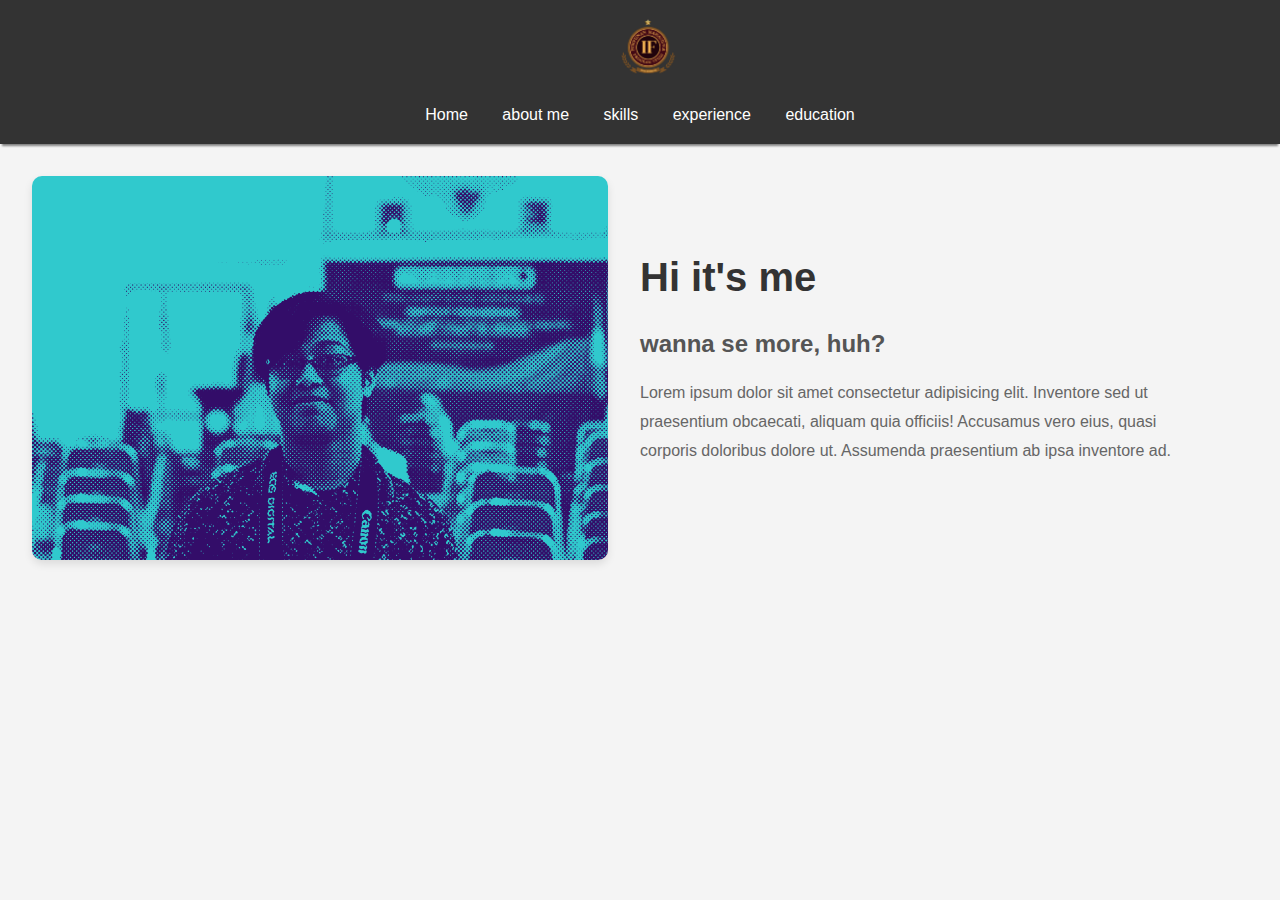
<file: UTS PEM_WEB/index.html>
<!DOCTYPE html>
<html lang="en">
<head>
    <meta charset="UTF-8">
    <meta name="viewport" content="width=device-width, initial-scale=1.0">
    <link rel="stylesheet" href="gaya.css">
    <title> My Portfolio</title>
</head>
<body>
<header>
    <div class="input-image">
     <img src="Logo HMPS repisio.png" alt="logo">   
    <a href="#" class="buat_logo"></a>
    </div>
    <nav>
        <a href="home">Home</a>
        <a href="#">about me </a>
        <a href="#">skills</a>
        <a href="#">experience</a>
        <a href="#">education</a>
    </nav>
</header>
<section class="home">
    <div class="home-img">
        <img src="blue half tone.png" alt="#" width="600" height="500">
    </div>
    <div class="home-content">
        <h1>Hi it's me</h1>
        <h3>wanna se more, huh?</h3>
        <p>Lorem ipsum dolor sit amet consectetur adipisicing elit. Inventore sed ut praesentium obcaecati, aliquam quia officiis! Accusamus vero eius, quasi corporis doloribus dolore ut. Assumenda praesentium ab ipsa inventore ad.</p>
    </div>
</section>
    
</body>
</html>
</file>
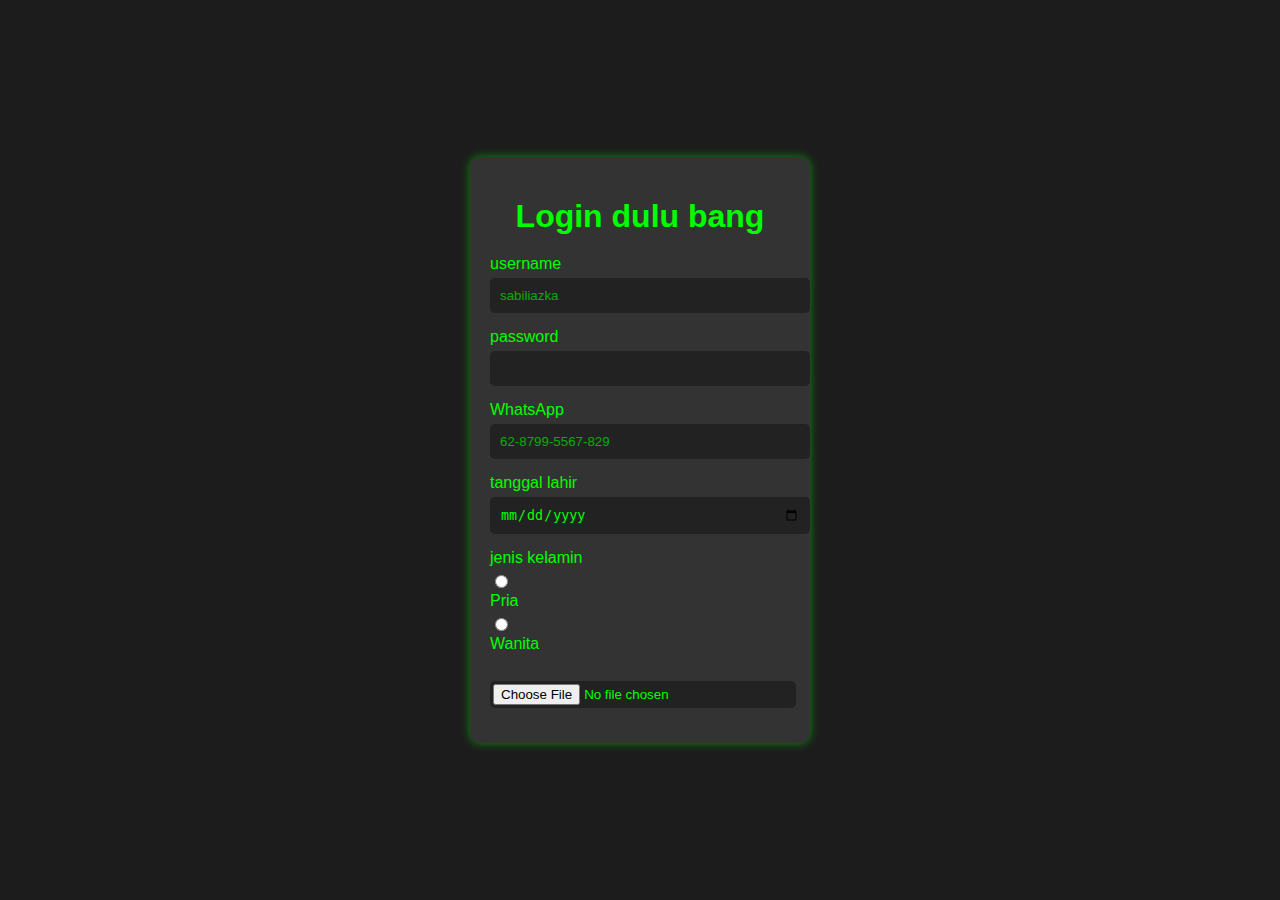
<file: UTS PEM_WEB/form.html>
<!DOCTYPE html>
<html lang="en">
<head>
    <meta charset="UTF-8">
    <meta name="viewport" content="width=device-width, initial-scale=1.0">
    <link rel="stylesheet" href="gayaa.css">
    <title>Document</title>
</head>
<body>
    <form action="#">
        <h1>Login dulu bang</h1>
        <label for="username">username</label>
        <input id="nama" type="username" placeholder="sabiliazka"><br>

        <label for="password">password</label>
        <input id="password" type="password"><br>

        <label for="nomorHP"> WhatsApp</label>
        <input type="nomorHP" pattern="0-9" placeholder="62-8799-5567-829"><br>

        <label for="tanggal lahir"> tanggal lahir</label>
        <input type="date" id="lahir" ><br>

        <label for="gender">jenis kelamin</label>
        <input type="radio" name="jkel" value="pria" id="pria" >
        <label for="pria"> Pria</label>
        <input type="radio" name="jkel" value="wanita" id="wanita">
        <label for="wanita">Wanita</label><br>

        <label for="upload cv"></label>
        <input type="file" name="file" id="">
    </form>
</body>
</html>
</file>
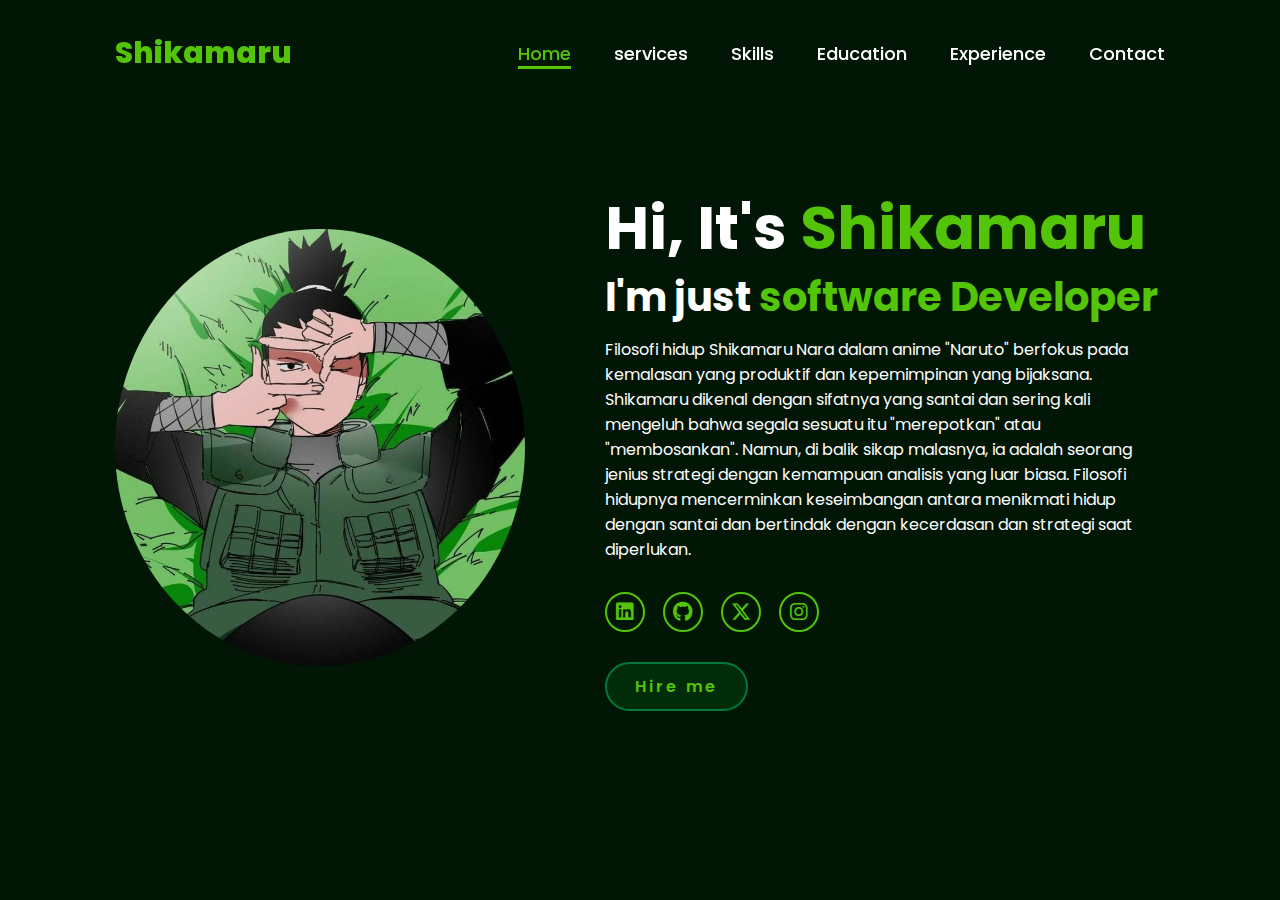
<file: UTS PEM_WEB/index2.html>
<!DOCTYPE html>
<html lang="en">
    
<head>
    <meta charset="UTF-8">
    <meta name="viewport" content="width=device-width, initial-scale=1.0">
    <link rel="stylesheet" href="https://cdnjs.cloudflare.com/ajax/libs/font-awesome/6.5.2/css/all.min.css">
    <link rel="stylesheet" href="style.css">
    <title>Portfolio Website</title>
</head>
<body>
    <header>
        <a href="#" class="logo">Shikamaru</a>

        <nav>
            <a href="#" class="active"> Home</a>
            <a href="#" >services</a>
            <a href="#" >Skills</a>
            <a href="#" >Education</a>
            <a href="#" >Experience</a>
            <a href="#" >Contact</a>
        </nav>
    </header>
    <section class="home">
        <div class="home-img">
            <img src="WhatsApp Image 2024-10-28 at 11.20.07_baf40aed.jpg" alt="">
        </div>
        <div class="home-content">
            <h1>Hi, It's <span>Shikamaru</span></h1>
            <h3 class="typing-text">I'm just <span></span></h3>
            <p>Filosofi hidup Shikamaru Nara dalam anime "Naruto" berfokus pada kemalasan yang produktif dan kepemimpinan yang bijaksana. Shikamaru dikenal dengan sifatnya yang santai dan sering kali mengeluh bahwa segala sesuatu itu "merepotkan" atau "membosankan". Namun, di balik sikap malasnya, ia adalah seorang jenius strategi dengan kemampuan analisis yang luar biasa. Filosofi hidupnya mencerminkan keseimbangan antara menikmati hidup dengan santai dan bertindak dengan kecerdasan dan strategi saat diperlukan.</p>
            <div class="social-icons">
                <a href="#"><i class="fa-brands fa-linkedin"></i></a>
                <a href="#"><i class="fa-brands fa-github"></i></a>
                <a href="#"><i class="fa-brands fa-x-twitter"></i></a>
                <a href="#"><i class="fa-brands fa-instagram"></i></a>
            </div>
            <a href="#" class="btn">Hire me</a>
        </div>
    </section>
</body>
</html>
</file>
<file: UTS PEM_WEB/gaya.css>
/* gaya.css */

* {
    margin: 0;
    padding: 0;
    box-sizing: border-box;
    font-family: 'Arial', sans-serif;
}

body {
    background-color: #f4f4f4;
    color: #333;
    line-height: 1.6;
}

header {
    background-color: #333;
    color: #fff;
    padding: 1rem 0;
    text-align: center;
    box-shadow: 0 4px 2px -2px gray;
}

header .input-image {
    display: flex;
    align-items: center;
    justify-content: center;
    margin-bottom: 1rem;
}

header .input-image img {
    height: 70px;
    margin-left: 1rem;
}

header nav a {
    color: #fff;
    text-decoration: none;
    margin: 0 15px;
    transition: color 0.3s;
}

header nav a:hover {
    color: #ff6347;
}

section.home {
    display: flex;
    align-items: center;
    justify-content: center;
    padding: 2rem;
}

.home-img {
    flex: 1;
    text-align: center;
}

.home-img img {
    max-width: 100%;
    height: auto;
    border-radius: 10px;
    box-shadow: 0 4px 8px rgba(0, 0, 0, 0.1);
}

.home-content {
    flex: 1;
    padding: 0 2rem;
}

.home-content h1 {
    font-size: 2.5rem;
    color: #333;
    margin-bottom: 1rem;
}

.home-content h3 {
    font-size: 1.5rem;
    color: #555;
    margin-bottom: 1rem;
}

.home-content p {
    font-size: 1rem;
    color: #666;
    line-height: 1.8;
    margin-bottom: 2rem;
}
</file>
<file: UTS PEM_WEB/gayaa.css>
body {
    background-color: #1c1c1c;
    color: #00ff00;
    font-family: Arial, sans-serif;
    display: flex;
    justify-content: center;
    align-items: center;
    height: 100vh;
    margin: 0;
}

form {
    background-color: #333;
    padding: 20px;
    border-radius: 10px;
    box-shadow: 0 0 10px rgba(0, 255, 0, 0.5);
    width: 300px;
}

h1 {
    color: #00ff00;
    text-align: center;
    margin-bottom: 20px;
}

label {
    display: block;
    margin-bottom: 5px;
}

input[type="username"],
input[type="password"],
input[type="nomorHP"],
input[type="date"],
input[type="file"] {
    width: 100%;
    padding: 10px;
    margin-bottom: 15px;
    border: none;
    border-radius: 5px;
    background-color: #222;
    color: #00ff00;
}

input[type="radio"] {
    margin-right: 5px;
}

input[type="file"] {
    padding: 3px;
}

::placeholder {
    color: #00ff00;
    opacity: 0.6;
}

input[type="username"]:focus,
input[type="password"]:focus,
input[type="nomorHP"]:focus,
input[type="date"]:focus,
input[type="file"]:focus {
    outline: none;
    box-shadow: 0 0 5px rgba(0, 255, 0, 0.5);
}
</file>
<file: UTS PEM_WEB/style.css>
@import url('https://fonts.googleapis.com/css2?family=Poppins:wght@100;200;300;400;500;600&display=swap');

*{
    margin: 0;
    padding: 0;
    box-sizing: border-box;
    text-decoration: none;
    border: none;
    outline: none;
    font-family: 'Poppins', sans-serif;
}

html{
    font-size: 62.5%;
}

body{
    width: 100%;
    height: 100vh;
    overflow-x: hidden;
    background-color: rgb(1, 52, 6);
    color: white;
}

header{
    margin-top: 20px;
    position: fixed;
    top: 0;
    left: 0;
    width: 100%;
    padding: 1rem 9%;
    background-color: transparent;
    filter: drop-shadow(10px);
    display: flex;
    justify-content: space-between;
    align-items: center;
    z-index: 100;
}

.logo{
    font-size: 3rem;
    color: #53c408;
    font-weight: 800;
    cursor: pointer;
    transition: 0.5s ease;
}

.logo:hover{
    transform: scale(1.1);
}

nav a{
    font-size: 1.8rem;
    color: white;
    margin-left: 4rem;
    font-weight: 500;
    transition: 0.3s ease;
    border-bottom: 3px solid transparent;
}

nav a:hover,
nav a.active{
    color: #53c408;
    border-bottom: 3px solid #53c408;
}

@media(max-width:995px){
    nav{
        position: absolute;
        display: none;
        top: 0;
        right: 0;
        width: 40%;
        border-left: 3px solid #53c408;
        border-bottom: 3px solid #53c408;
        border-bottom-left-radius: 2rem;
        padding: 1rem solid;
        background-color: #022f0b;
        border-top: 0.1rem solid rgba(2, 77, 13, 0.1);
    }

    nav.active{
        display: block;
    }

    nav a{
        display: block;
        font-size: 2rem;
        margin: 3rem 0;
    }

    nav a:hover,
    nav a.active{
        padding: 1rem;
        border-radius: 0.5rem;
        border-bottom: 0.5rem solid #b74b4b;
    }
}

section{
    min-height: 100vh;
    padding: 5rem 9% 5rem;
}

.home{
    display: flex;
    justify-content: center;
    align-items: center;
    gap: 8rem;
    background-color: rgb(1, 22, 5);
}

.home .home-content h1{
    font-size: 6rem;
    font-weight: 700;
    line-height: 1.3;
}

span{
    color: #53c408;
}

.home-content h3{
    font-size: 4rem;
    margin-bottom: 1rem;
    font-weight: 700;
    
}

.home-content p{
    font-size: 1.6rem;
}

.home-img{
    border-radius: 60%;
}

.home-img img{
    position: relative;
    width: 32vw;
    border-radius: 60%;
    box-shadow: 0 0 25px solid #53c408;
    cursor: pointer;
    transition: 0.2s linear;
}

.home-img img:hover{
    font-size: 1.8rem;
    font-weight: 500;
}

.social-icons a{
    display: inline-flex;
    justify-content: center;
    align-items: center;
    width: 4rem;
    height: 4rem;
    background-color: transparent;
    border: 0.2rem solid #53c408;
    font-size: 2rem;
    border-radius: 50%;
    margin: 3rem 1.5rem 3rem 0;
    transition: 0.3s ease;
    color: #53c408;
}

.social-icons a:hover{
    color: black;
    transform: scale(1.3) translateY(-5px);
    background-color: #53c408;
    box-shadow: 0  0 25px #53c408;
}

.btn{
    display: inline-block;
    padding: 1rem 2.8rem;
    background-color: rgb(1, 44, 10);
    border-radius: 4rem;
    font-size: 1.6rem;
    color: #53c408;
    letter-spacing: 0.3rem;
    font-weight: 600;
    border: 2px solid #03783a;
    transition: 0.3s ease;
    cursor: pointer;
}

.btn:hover{
    transform: scale3d(1.03);
    background-color: #53c408;
    color: black;
    box-shadow: 0 0 25px #53c408;
}

.typing-text{
    font-size: 34px;
    font-weight: 600;
    min-width: 280px;
}

.typing-text span{
    position: relative;
}

.typing-text span::before{
    content: "software Developer";
    color: #53c408;
    animation: words 20s infinite;
}

.typing-text span::after{
    content: "";
    background-color: rgb(1, 22, 5);
    position: absolute;
    width: calc(100% + 8px);
    height: 100%;
    border-left: 3px solid rgb(1, 22, 5);
    right: -8;
    animation: cursor 0.6s infinite;
}

@keyframes cursor{
    to{
        border-left: 3px solid #53c408;
    }
}

@keyframes words{
    0%, 20%{
        content: "from nara clans";
    }
    21%, 40%{
        content: " make shadow";
    }
    41%, 60%{
        content: "usual person";
    }
    61%, 80%{
        content: "sleeper";
    }
    81%, 100%{
        content: "Genius";
    }
}

@media (max-width: 1000px){
    .home{
        gap: 4rem;
    }
}

@media(max-width:995px){
    .home{
        flex-direction: column;
        margin: 5rem 4rem;
    }

    .home .home-content h3{
        font-size: 2.5rem;
    }

    .home-content h1{
        font-size: 5rem;
    }

    .home-img img{
        width: 70vw;
        margin-top: 4rem;
    }
}
</file>
